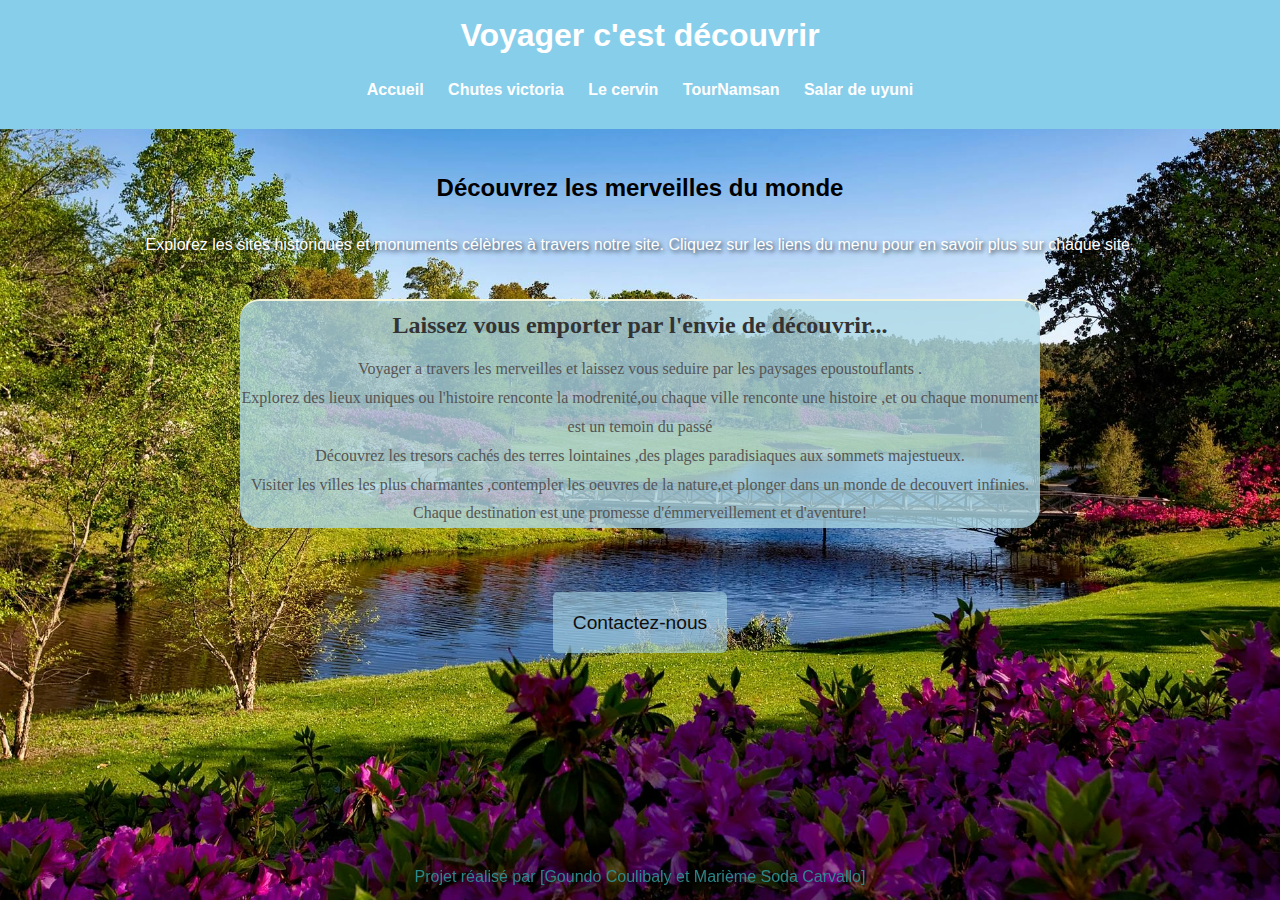
<file: index.html>
<!DOCTYPE html>
<html lang="fr">
<head>
    <meta charset="UTF-8">
    <meta name="viewport" content="width=device-width, initial-scale=1.0">
    <title>Accueil - Monuments et Sites Historiques</title>
    <link rel="stylesheet" href="styles.CSS">
</head>
<body>
    <header>
        <h1>Voyager c'est découvrir</h1>
        <nav>
            <ul>
                <li><a href="index.html">Accueil</a></li>
                <li><a href="Chutes victoria.html">Chutes victoria</a></li>
                <li><a href="Le cervin.html">Le cervin</a></li>
                <li><a href="TourNamsan.html">TourNamsan</a></li>
                <li><a href="Salar de Uyuni.html">Salar de uyuni</a></li>
            </ul>
        </nav>
    </header>
    <main>
        <h2>Découvrez les merveilles du monde</h2>
        <p class="petit">Explorez les sites historiques et monuments célèbres à travers notre site. Cliquez sur les liens du menu pour en savoir plus sur chaque site.</p>
    </main>
    <div>
    <section class="exploration">
        <h3>Laissez vous emporter par l'envie de découvrir...</h3>
        <p>
               Voyager a travers les merveilles et laissez vous seduire par les paysages epoustouflants . <br> 
         Explorez des lieux uniques ou l'histoire renconte la modrenité,ou chaque ville renconte une histoire ,et ou chaque monument est un temoin du passé <br>
         Découvrez les tresors cachés des terres lointaines ,des plages paradisiaques aux sommets majestueux. <br>
         Visiter les villes les plus charmantes ,contempler les oeuvres de la nature,et plonger dans un monde de decouvert infinies. <br>   
        Chaque destination est une promesse d'émmerveillement et d'aventure!
        </p>
    </section>
    <div class="main">
        <a href="contact.html" class="cta">Contactez-nous</a>
       
    </div>
      <div class="footer">
        <div class="marquee">Projet réalisé par [Goundo Coulibaly et Marième Soda Carvallo]</div>
      </div>


</body>
</html>
</file>
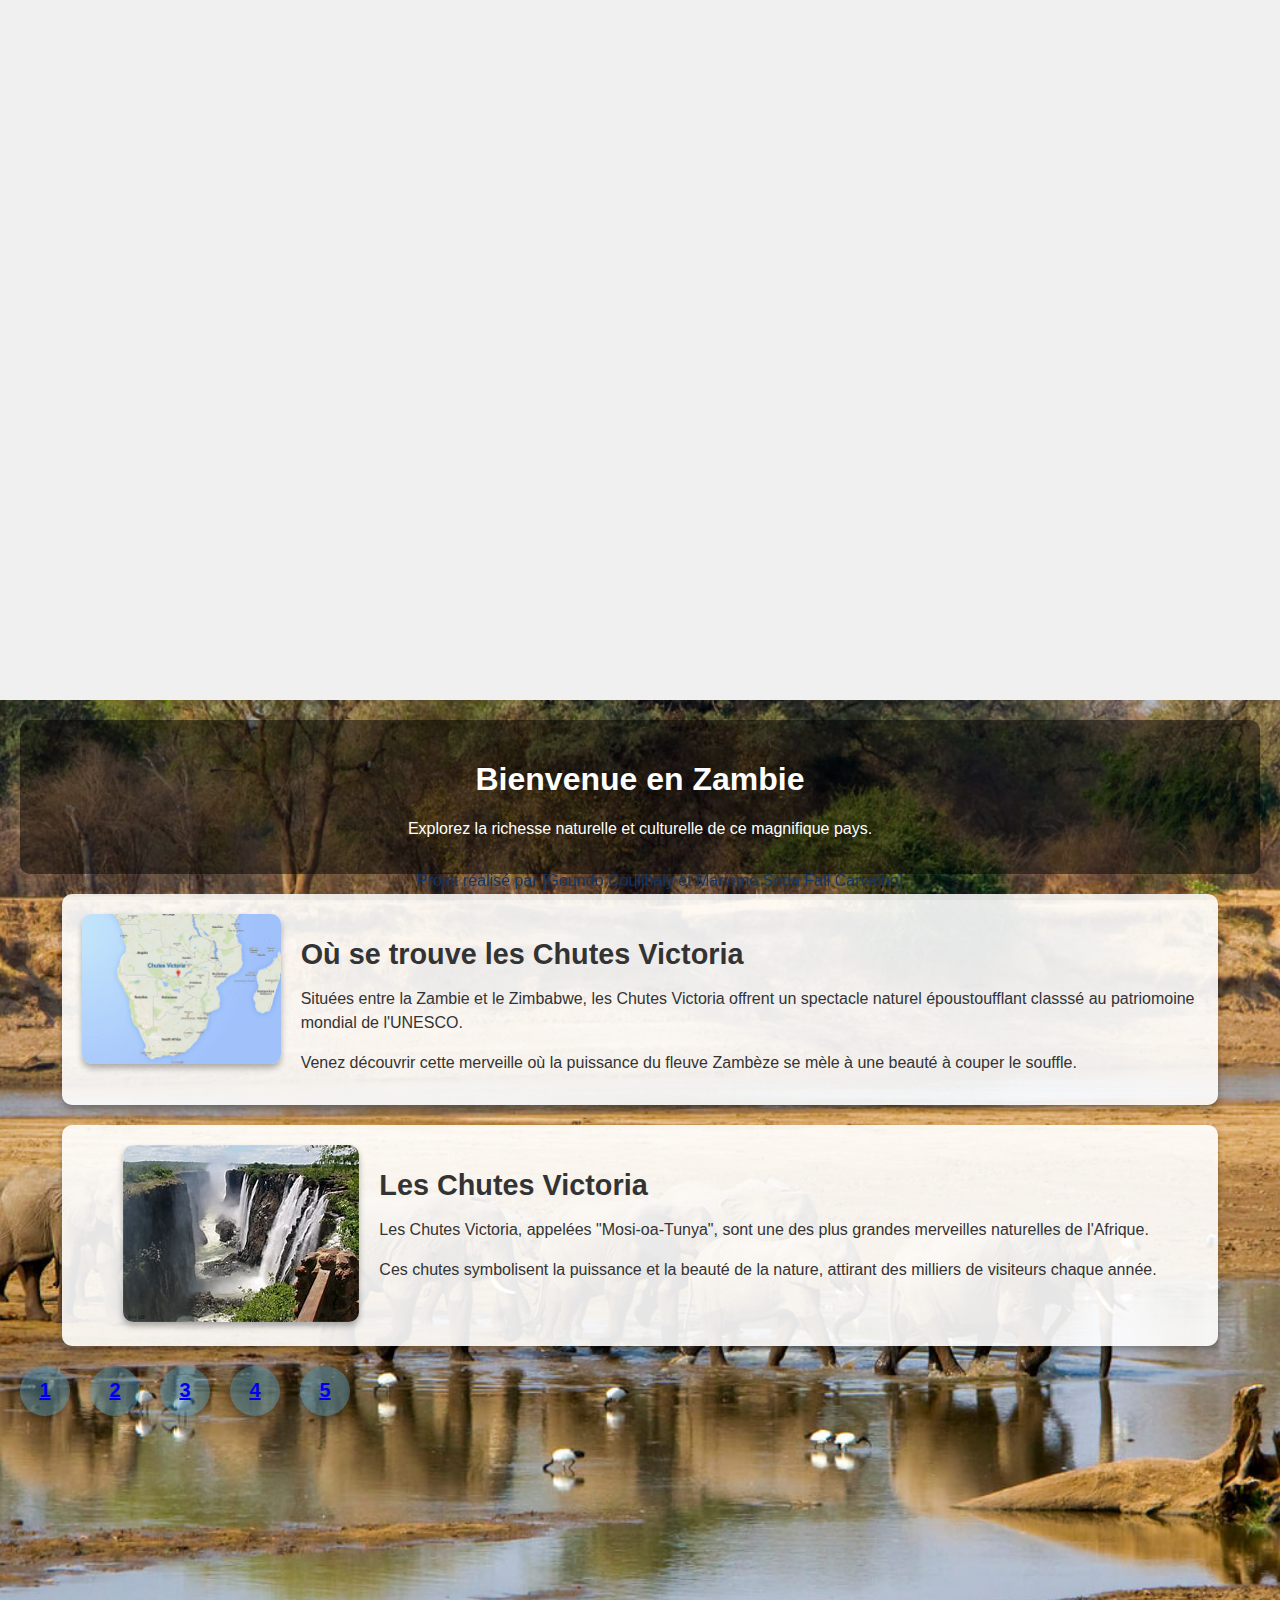
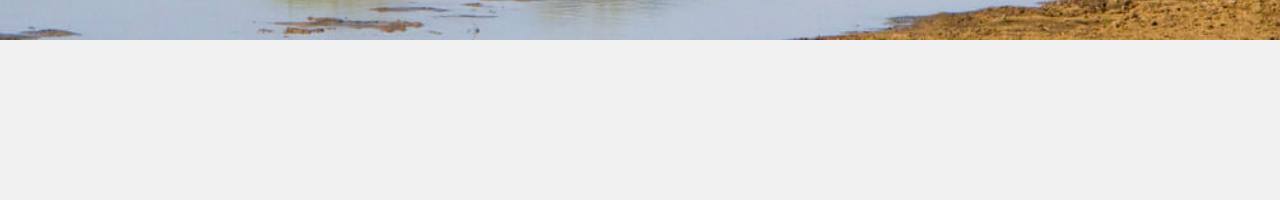
<file: Chutes victoria.html>
<!DOCTYPE html>
<html lang="en">
<head>
    <meta charset="UTF-8">
    <meta name="viewport" content="width=device-width, initial-scale=1.0">
    <title>Chutes Victoria</title>
    <link rel="stylesheet" href="test.css">
</head>
<body>
    <header class="hero-section">
        <div class="overlay">
            <h1>Bienvenue en Zambie</h1>
            <p>Explorez la richesse naturelle et culturelle de ce magnifique pays.</p>
        </div>
        <div class="carte-section">
            <div class="image-container">
                <img src="chutes-victoria-800x604.jpg" alt="Carte de la Zambie">
            </div>
            <div class="text-container">
                <h2>Où se trouve les Chutes Victoria</h2>
               <p>
                Situées entre la Zambie et le Zimbabwe, les Chutes Victoria offrent un spectacle naturel époustoufflant classsé au patriomoine mondial de l'UNESCO.
               </p>
               <p>Venez découvrir cette merveille où la puissance du fleuve Zambèze se mèle à une beauté à couper le souffle.</p>
            </div>
        </div>
        <div class="chutes-section">
            <div class="image-container">
                <img src="image.jpg" alt="Chutes Victoria">
            </div>
            <div class="text-container">
                <h2>Les Chutes Victoria</h2>
                <p>Les Chutes Victoria, appelées "Mosi-oa-Tunya", sont une des plus grandes merveilles naturelles de l'Afrique.</p>
                <p>Ces chutes symbolisent la puissance et la beauté de la nature, attirant des milliers de visiteurs chaque année.</p>
            </div>
        </div>
    
      <div class="footer">
        <div class="marquee">Projet réalisé par [Goundo Coulibaly et Marième Soda Fall Carvalho]</div>
    </div>
    <div class="container">
      <div class="number"><a href="index.html">1</a></div>
      <div class="number"><a href="Chutes victoria.html">2</a></div>
      <div class="number"><a href="Le cervin.html">3</a></div>
      <div class="number"><a href="TourNamsan.html">4</a></div>
      <div class="number"><a href="Salar de Uyuni.html">5</a></div>
    </div>
</body>
</html>
</file>
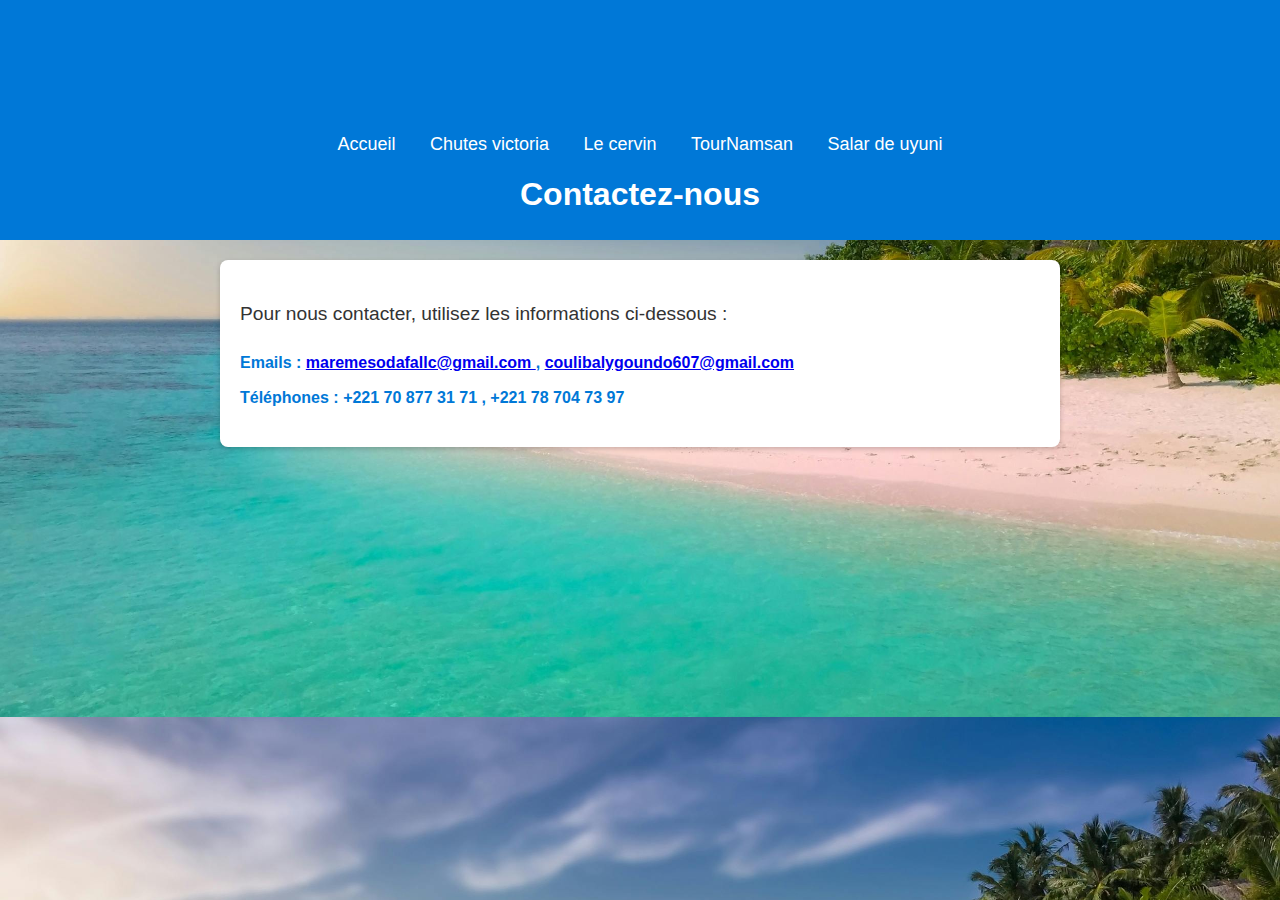
<file: contact.html>
<!DOCTYPE html>
<html lang="en">
<head>
    <meta charset="UTF-8">
    <meta name="viewport" content="width=device-width, initial-scale=1.0">
    <title>Contacts</title>
    <link rel="stylesheet" href="contact.css">
</head>
<body>
    <header>
        <nav>
            <ul>
                <li><a href="index.html">Accueil</a></li>
                <li><a href="Chutes victoria.html">Chutes victoria</a></li>
                <li><a href="Le cervin.html">Le cervin</a></li>
                <li><a href="TourNamsan.html">TourNamsan</a></li>
                <li><a href="Salar de Uyuni.html">Salar de uyuni</a></li>
                
            </ul>
        </nav>
        <h1>Contactez-nous</h1>
    </header>
    <main>
        <p>Pour nous contacter, utilisez les informations ci-dessous :</p>
        <ul>
            <li>Emails : <a href="mailto:maremesodafallc@gmail.com">maremesodafallc@gmail.com </a>, <a href="mailto:coulibalygoundo607@gmail.com">coulibalygoundo607@gmail.com</a></li>
            <li>Téléphones : +221 70 877 31 71 , +221 78 704 73 97</li>
        </ul>
    </main>
</body>
</html>
</file>
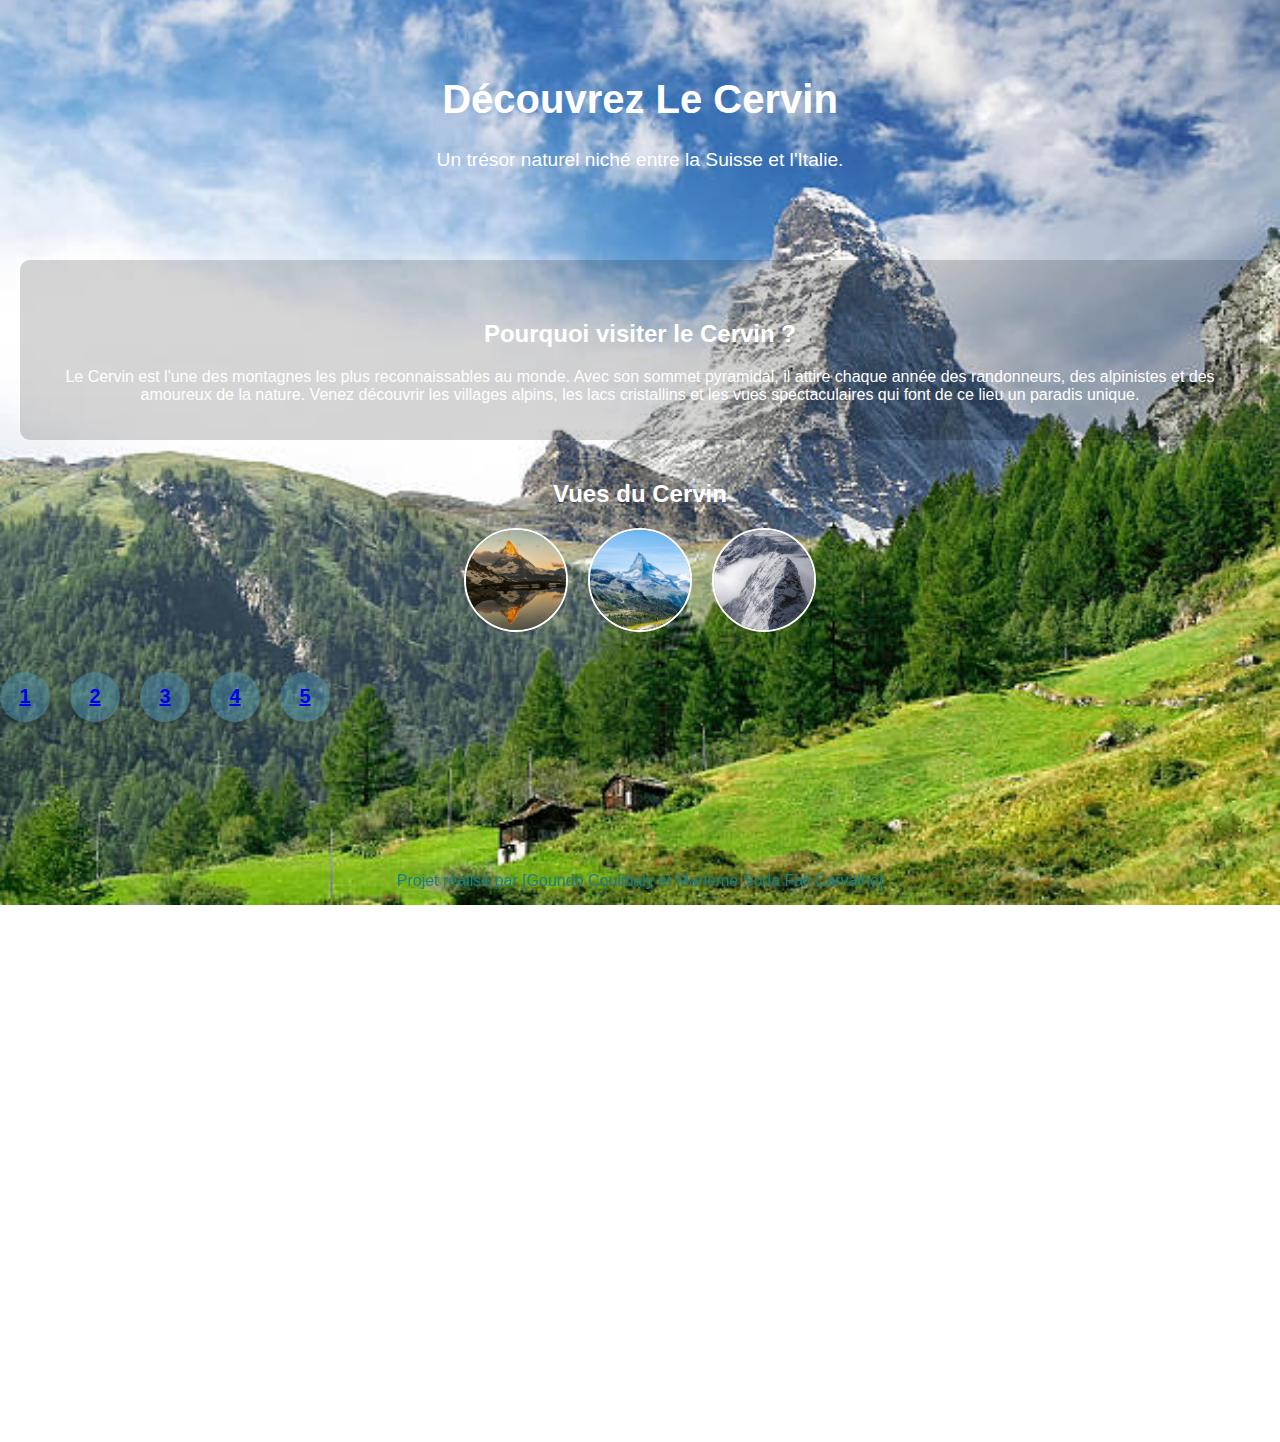
<file: Le cervin.html>
<!DOCTYPE html>
<html lang="fr">
<head>
    <meta charset="UTF-8">
    <meta name="viewport" content="width=device-width, initial-scale=1.0">
    <title>Le Cervin - Une Merveille Suisse</title>
    <link rel="stylesheet" href="test2.css">
</head>
<body>
    <header class="header">
        <h1>Découvrez Le Cervin</h1>
        <p>Un trésor naturel niché entre la Suisse et l'Italie.</p>
    </header>

    <section class="main-content">
        <div class="main-image">
        </div>
        <div class="description">
            <h2>Pourquoi visiter le Cervin ?</h2>
            <p>
                Le Cervin est l'une des montagnes les plus reconnaissables au monde. Avec son sommet pyramidal, 
                il attire chaque année des randonneurs, des alpinistes et des amoureux de la nature. Venez 
                découvrir les villages alpins, les lacs cristallins et les vues spectaculaires qui font de ce 
                lieu un paradis unique.
            </p>
        </div>
    </section>
    <section class="gallery">
        <h2>Vues du Cervin</h2>
        <div class="circle-images">
            <img src="cervin-.jpg" alt="Vue au coucher du soleil">
            <img src="vue-sommet-du-cervin-zermatt-suisse_1339-117734.avif" alt="Vue depuis Zermatt">
            <img src="sommet-du-cervin-202006_dsc0913.webp" alt="Vue côté nord">
        </div>
    </section>
  <div class="footer">
    <div class="marquee">Projet réalisé par [Goundo Coulibaly et Marième Soda  Fall Carvalho]</div>
  </div>
</div>
<div class="container">
  <div class="number"><a href="index.html">1</a></div>
  <div class="number"><a href="Chutes victoria.html">2</a></div>
  <div class="number"><a href="Le cervin.html">3</a></div>
  <div class="number"><a href="TourNamsan.html">4</a></div>
  <div class="number"><a href="Salar de Uyuni.html">5</a></div>
</div>
</body>
</html>
</file>
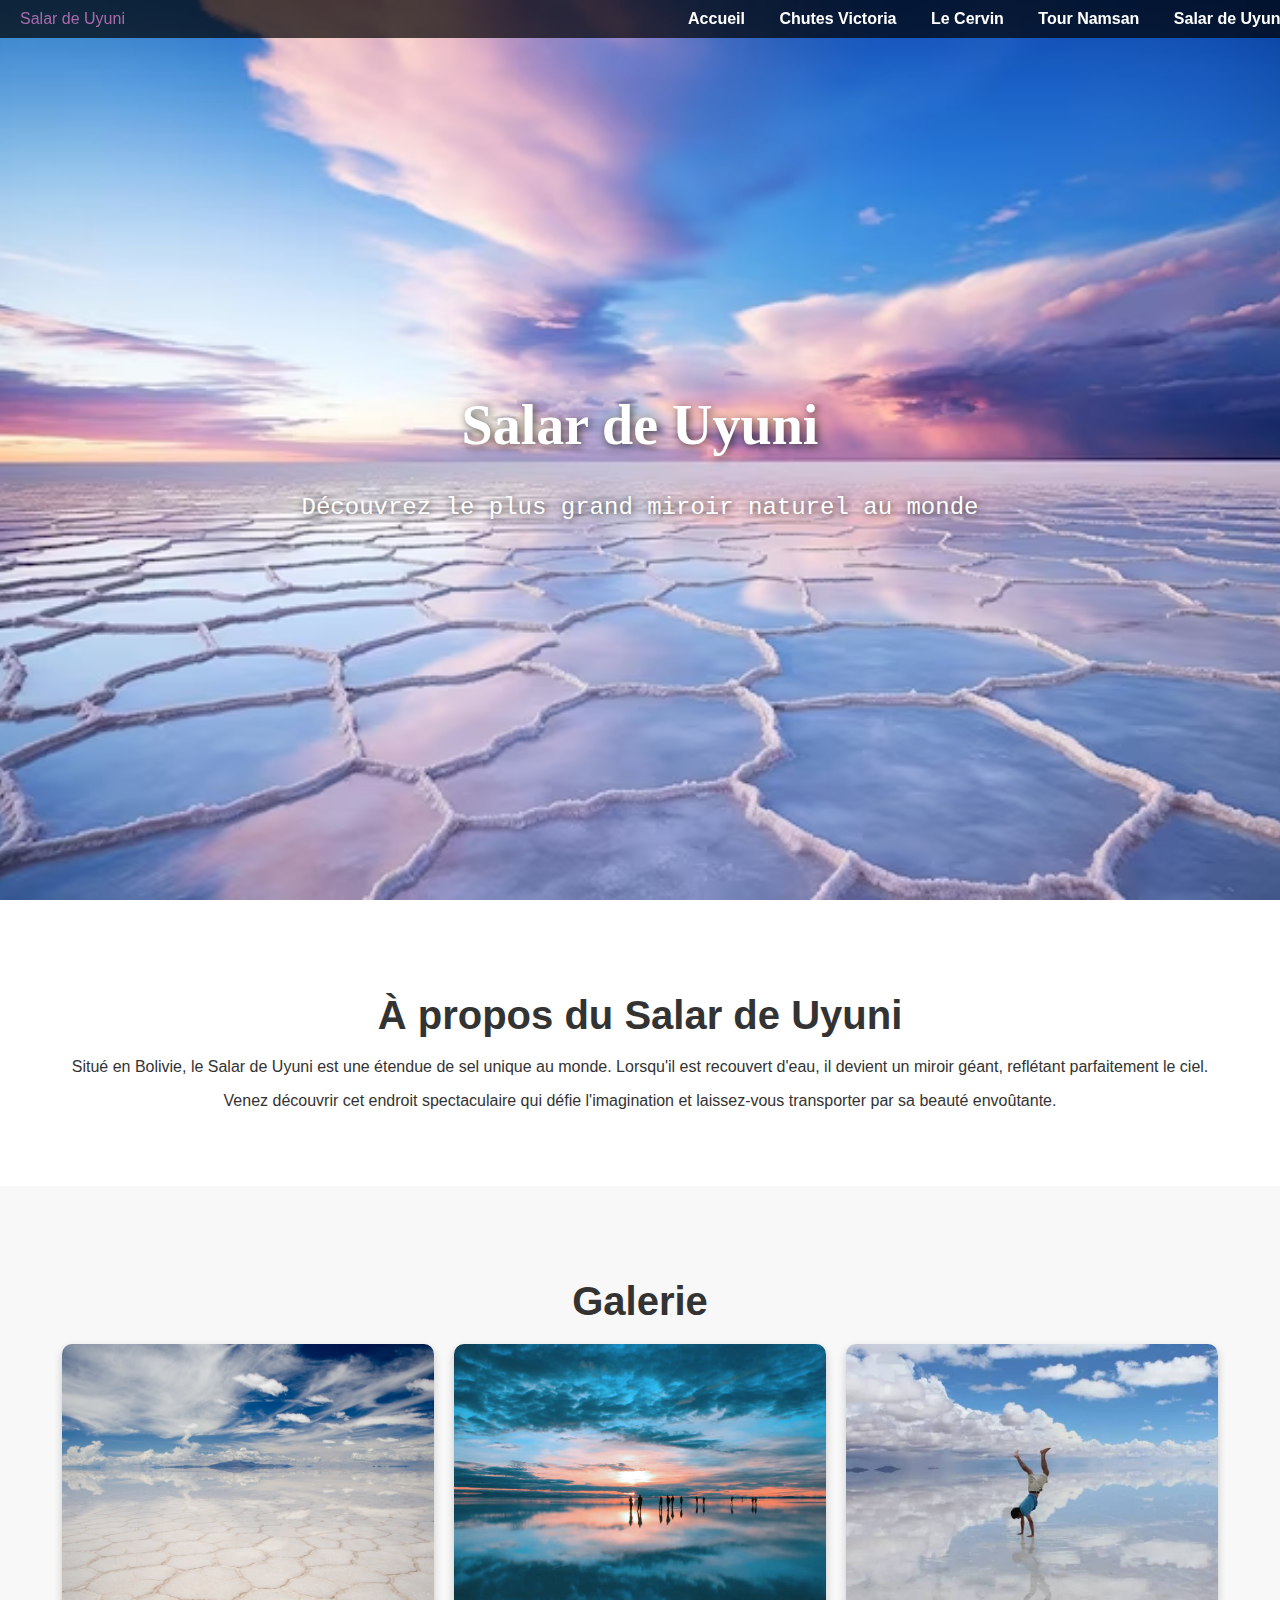
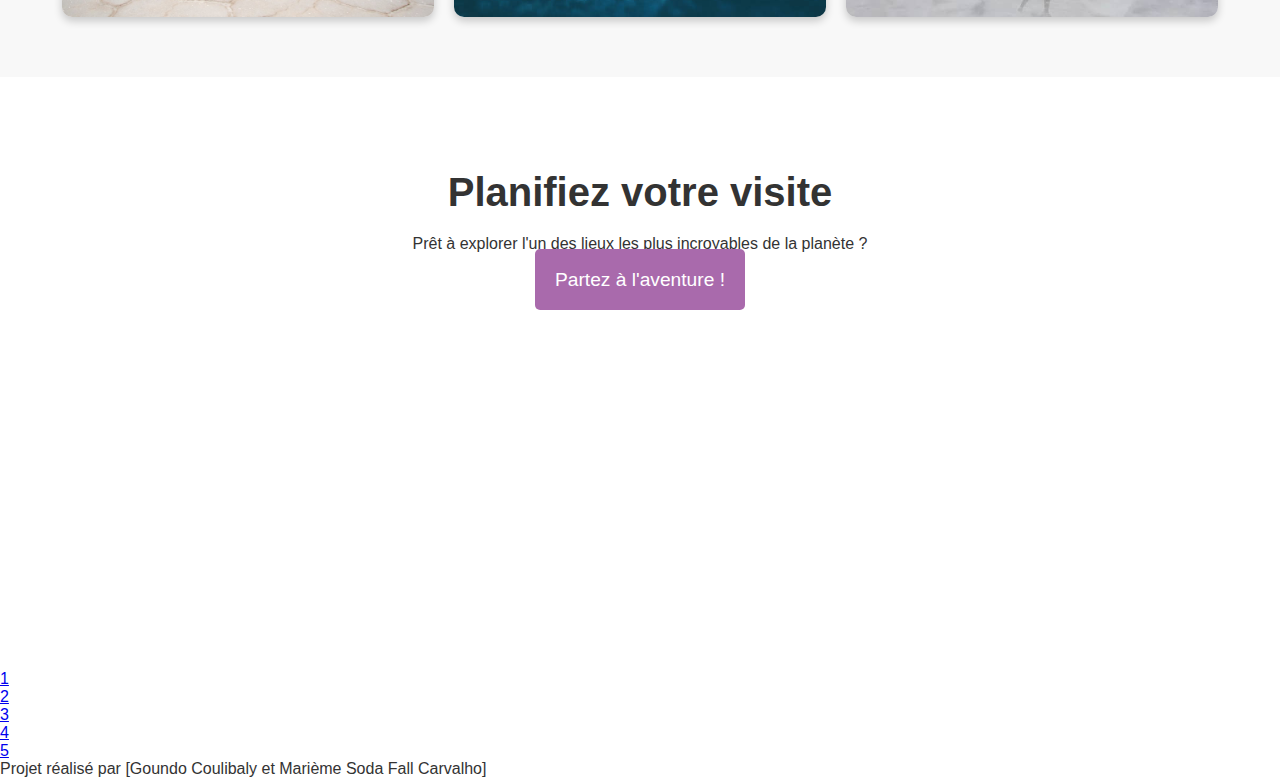
<file: Salar de Uyuni.html>
<!DOCTYPE html>
<html lang="fr">

<head>
    <meta charset="UTF-8">
    <meta name="viewport" content="width=device-width, initial-scale=1.0">
    <meta name="description" content="Découvrez la beauté envoûtante du Salar de Uyuni, le plus grand désert de sel au monde, situé en Bolivie.">
    <title>Salar de Uyuni - Le Miroir du Monde</title>
    <link rel="stylesheet" href="salardeuyuni.css">
</head>

<body>
    
    <nav>
        <div class="logo">Salar de Uyuni</div>
        <div>
            <a href="index.html">Accueil</a>
            <a href="Chutes victoria.html">Chutes Victoria</a>
            <a href="Le cervin.html">Le Cervin</a>
            <a href="TourNamsan.html">Tour Namsan</a>
            <a href="Salar de Uyuni.html">Salar de Uyuni</a>
        </div>
    </nav>

    
    <header>
        <div>
            <h1>Salar de Uyuni</h1>
            <p>Découvrez le plus grand miroir naturel au monde</p>
        </div>
    </header>

    
    <section id="about" class="section">
        <h2>À propos du Salar de Uyuni</h2>
        <p>Situé en Bolivie, le Salar de Uyuni est une étendue de sel unique au monde. Lorsqu'il est recouvert d'eau, il devient un miroir géant, reflétant parfaitement le ciel.</p>
        <p>Venez découvrir cet endroit spectaculaire qui défie l'imagination et laissez-vous transporter par sa beauté envoûtante.</p>
    </section>

    
    <section id="gallery" class="section">
        <h2>Galerie</h2>
        <div class="gallery">
            <img src="123.jpeg" alt="Vue du Salar de Uyuni">
            <img src="istockphoto-639412384-612x612.jpg" alt="Reflets au Salar de Uyuni">
            <img src="Sans titre1.jpeg" alt="Paysages du Salar de Uyuni">
        </div>
    </section>

    
    <section id="visit" class="section">
        <h2>Planifiez votre visite</h2>
        <p>Prêt à explorer l'un des lieux les plus incroyables de la planète ?</p>
        <a href="#" class="cta">Partez à l'aventure !</a>
    </section>
    <div class="video">
        <iframe width="560" height="315" src="https://www.youtube.com/embed/x53KnDAZVOU?si=dXZ8T3JujJ-Gol6D" title="YouTube video player" frameborder="0" allow="accelerometer; autoplay; clipboard-write; encrypted-media; gyroscope; picture-in-picture; web-share" referrerpolicy="strict-origin-when-cross-origin" allowfullscreen></iframe>
    </div>
      <div class="container">
        <div class="number"><a href="index.html">1</a></div>
        <div class="number"><a href="Chutes victoria.html">2</a></div>
        <div class="number"><a href="Le cervin.html">3</a></div>
        <div class="number"><a href="TourNamsan.html">4</a></div>
        <div class="number"><a href="Salar de Uyuni.html">5</a></div>
      </div>
      <div class="footer">
        <div class="marquee">Projet réalisé par [Goundo Coulibaly et Marième Soda  Fall Carvalho]</div>
      </div>
</body>

</html>
</file>
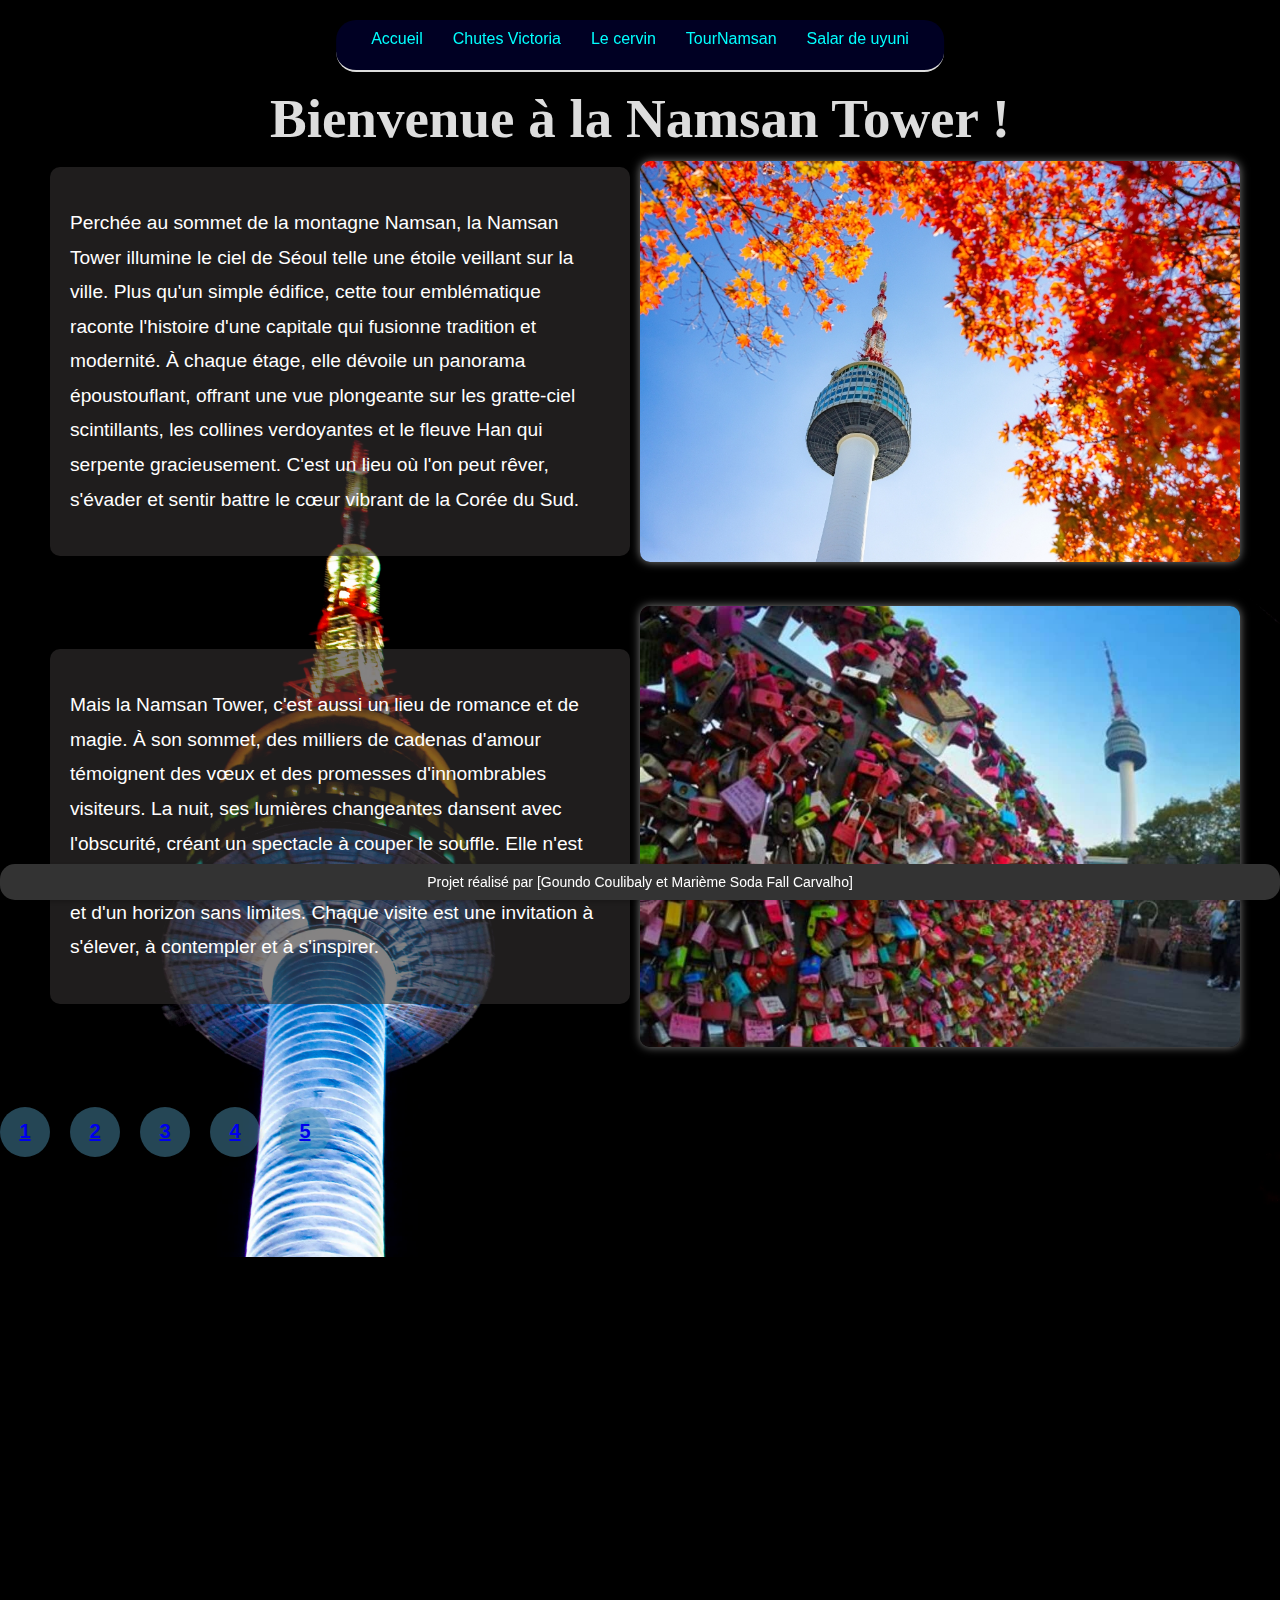
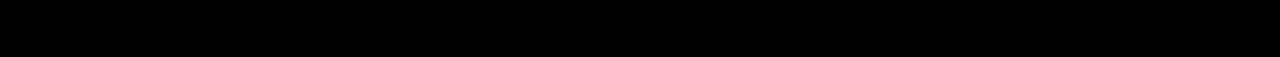
<file: TourNamsan.html>
<!DOCTYPE html>
<html lang="en">
<head>
    <meta charset="UTF-8">
    <meta name="viewport" content="width=device-width, initial-scale=1.0">
    <title>Tour Namsan_Corée du Sud</title>
    <link rel="stylesheet" href="styles3.css">

<body>
    <header >
       
            <h1>Bienvenue à la Namsan Tower !</h1>
       
     
        
   
    </header>

    
    
<main>
    <nav class="navbar">
        <ul class="nav-links">
            <li><a href="index.html">Accueil</a></li>
            <li><a href="Chutes victoria.html">Chutes Victoria</a></li>
            <li><a href="Le cervin.html">Le cervin</a></li>
            <li><a href="TourNamsan.html">TourNamsan</a></li>
            <li><a href="Salar de Uyuni.html">Salar de uyuni</a></li>
        </ul>
    </nav>
    <section class="content">
        <div class="text-image">
            <div class="text-box">
                <p>
                    Perchée au sommet de la montagne Namsan, la Namsan Tower illumine le ciel de Séoul telle une étoile veillant sur la ville. 
                    Plus qu'un simple édifice, cette tour emblématique raconte l'histoire d'une capitale qui fusionne tradition et modernité. 
                    À chaque étage, elle dévoile un panorama époustouflant, offrant une vue plongeante sur les gratte-ciel scintillants, les collines 
                    verdoyantes et le fleuve Han qui serpente gracieusement. C'est un lieu où l'on peut rêver, s'évader et sentir battre le cœur vibrant de la Corée du Sud.
                </p>
            </div>
            <img src="3089729_image2_1.jpg" alt="Vue nocturne de la Namsan Tower">
        </div>

        <div class="text-image">
            <img src="Sans titre.jpeg" alt="Cadenas d'amour à la Namsan Tower">
            <div class="text-box">
                <p>
                    Mais la Namsan Tower, c'est aussi un lieu de romance et de magie. À son sommet, des milliers de cadenas d'amour témoignent des vœux 
                    et des promesses d'innombrables visiteurs. La nuit, ses lumières changeantes dansent avec l'obscurité, créant un spectacle à couper le souffle. 
                    Elle n'est pas qu'une tour, mais un symbole : celui de l'amour, de l'espoir et d'un horizon sans limites. Chaque visite est une invitation à 
                    s'élever, à contempler et à s'inspirer.
                </p>
            </div>
        </div>
    </section>
</main>
        
      <div class="footer">
        <div class="marquee">Projet réalisé par [Goundo Coulibaly et Marième Soda  Fall Carvalho]</div>
      </div>
    </div>
    <div class="container">
      <div class="number"><a href="index.html">1</a></div>
      <div class="number"><a href="Chutes victoria.html">2</a></div>
      <div class="number"><a href="Le cervin.html">3</a></div>
      <div class="number"><a href="TourNamsan.html">4</a></div>
      <div class="number"><a href="Salar de Uyuni.html">5</a></div>
    </div>
</body>
</html>
</file>
<file: styles.CSS>
body {
    font-family: Arial, sans-serif;
    margin: 0;
    padding: 0;
    line-height: 1.6;
}
header {
    background: #87CEEB;
    color: white;
    padding: 10px 20px;
    text-align: center;
}

header h1 {
    margin: 0;
}
nav ul {
    list-style: none;
    padding: 0;
}

nav ul li {
    display: inline;
    margin: 0 10px;
}

nav ul li a {
    color: white;
    text-decoration: none;
    font-weight: bold;
}

main {
    padding: 20px;
    text-align: center;
    
}
.main{
    text-align: center;
    margin-top:80px ;
}
.cta{
    background: rgba(173, 216, 230, 0.596);
    color: rgb(15, 14, 14);
    padding: 20px;
    border-radius: 5px;
    text-decoration: none;
    font-size: 1.2rem;
}



footer {
    background: #333;
    color: rgb(116, 55, 55);
    text-align: center;
    padding: 10px 0;
    margin-top: 20px;
}

html{
    background-image: url(pexels-pixabay-158063.jpg);
    background-size: cover;
    background-repeat: no-repeat;
    background-position: center;
    height: 100vh;
    margin: 0;
}
.exploration {
    background-color: rgba(173, 216, 230, 0.8);
    margin-left: 90px;
    margin-right: 90px;
    text-align: center;
    border-top: 2px solid #F5F5DC;
    border-radius: 20px;
    width: 70%;
    max-width: 800px;
    margin: 0 auto;
    text-align: center;
}

.exploration h3 {
    color: #333;
    font-size: 1.5em;
    font-family: 'Great Vibes';
    margin-top: 10px;
    margin-bottom: 10px;
    padding: 0;
    line-height: 1.2;
}

.exploration p {
    color: #555;
    font-size: 1em;
    line-height: 1.8;
    font-family: 'Cinzel Decorative';
}
.petit{
    background: rgba(255, 255, 255, 0,7);
    padding: 5px 10px;
    color:#333333ef;
    font-size: 18;
    border-radius:5px;
    color:white;
    text-shadow: 2px 2px 4px rgba(0, 0, 0, 0.7);
}
body {
    margin: 0;
    padding: 0;
    font-family: Arial, sans-serif;
  }
  
  .footer {
    position: fixed;
    bottom: 0;
    width: 100%;
    background-color: #33333300;
    color: rgba(46, 148, 151, 0.897);
    text-align: center;
    padding: 10px 0;
    overflow: hidden;
  }
  
  .marquee {
    display: inline-block;
    white-space: nowrap;
    animation: scroll 10s linear infinite;
  }
  
  @keyframes scroll {
    0% {
      transform: translateX(100%);
    }
    100% {
      transform: translateX(-100%);
    }
  }
</file>
<file: test.css>
.hero-section {
    background: url('image\ de\ fond.jpg') no-repeat center center;
    background-size: cover;
    height: 100vh;
    padding: 20px;
    position: relative;
    color: #fff;
}


.overlay {
    text-align: center;
    background-color: rgba(0, 0, 0, 0.5);
    padding: 20px;
    border-radius: 10px;
    position: relative;
    margin-bottom: 20px;
}
.chutes-section {
    display: flex;
    justify-content: center;
    align-items: flex-start;
    gap: 20px;
    background-color: rgba(255, 255, 255, 0.9); 
    padding: 20px;
    border-radius: 10px;
    box-shadow: 0 4px 6px rgba(0, 0, 0, 0.3);
    margin: 20px auto;
    max-width: 90%;
    width: 1200px;
}

.image-container img {
    max-width: 300px;
    border-radius: 10px;
    box-shadow: 0 4px 6px rgba(0, 0, 0, 0.3);
}

.text-container {
    color: #333;
}

.text-container h2 {
    font-size: 1.8rem;
    margin-bottom: 10px;
}

.text-container p {
    font-size: 1rem;
    line-height: 1.5;
    margin-bottom: 10px;
}

.carte-section {
    display: flex;
    justify-content: center;
    align-items: flex-start;
    gap: 20px;
    background-color: rgba(255, 255, 255, 0.9); 
    padding: 20px;
    border-radius: 10px;
    box-shadow: 0 4px 6px rgba(0, 0, 0, 0.3);
    margin: 20px auto;
    max-width: 90%;
    width: 1200px;
}

.carte-section .image-container img {
    max-width: 300px;
    border-radius: 10px;
    height: 150px;
    box-shadow: 0 4px 6px rgba(0, 0, 0, 0.3);
}

.carte-section .text-container {
    color: #333;
}

.carte-section .text-container h2 {
    font-size: 1.8rem;
    margin-bottom: 10px;
}

.carte-section .text-container p {
    font-size: 1rem;
    line-height: 1.5;
    margin-bottom: 10px;
}
footer{
    size: 1cm;
}
body {
    margin: 0;
    padding: 0;
    padding-top: 0;
    
    font-family: Arial, sans-serif;
  }
  
  .footer {
    position: fixed;
    bottom: 0;
    width: 100%;
    background-color: #33333309;
    color: rgb(18, 54, 102);
    text-align: center;
    padding: 10px 0;
    overflow: hidden;
    z-index: 1;
  }
  
  .marquee {
    display: inline-block;
    white-space: nowrap;
    animation: scroll 10s linear infinite;
  }
  
  @keyframes scroll {
    0% {
      transform: translateX(100%);
    }
    100% {
      transform: translateX(-100%);
    }
  }
  body {
    margin: 0;
    padding: 0;
    font-family: Arial, sans-serif;
    background-color: #f0f0f0;
    display: flex;
    justify-content: center;
    align-items: center;
    height: 100vh;
    z-index: 11;
  }
  
  .container {
    display: flex;
    gap: 20px;
  }
  
  .number {
    width: 50px;
    height: 50px;
    display: flex;
    justify-content: center;
    align-items: center;
    background-color: #4CAF50;
    color: white;
    border-radius: 50%;
    font-size: 20px;
    font-weight: bold;
    box-shadow: 0 4px 6px rgba(0, 0, 0, 0.2);
    cursor: pointer;
    transition: transform 0.3s, background-color 0.3s;
  }
  
  .number:hover {
    transform: scale(1.2);
    background-color: #45a049;
  }
  .container {
    display: flex;
    gap: 20px;
  }
  
  .number {
    width: 50px;
    height: 50px;
    display: flex;
    justify-content: center;
    align-items: center;
    background-color: #4c90af7c;
    color: white;
    border-radius: 50%;
    font-size: 20px;
    font-weight: bold;
    box-shadow: 0 4px 6px rgba(0, 0, 0, 0.2);
    cursor: pointer;
    transition: transform 0.3s, background-color 0.3s;
  }
  
  .number:hover {
    transform: scale(1.2);
    background-color: #7e85924b;
  }
  body{
    margin-top: 80vh;
    padding-bottom: 20vh;
  }
</file>
<file: contact.css>
body {
    font-family: Arial, sans-serif;
    margin: 0;
    padding: 0;
    background-color: #f4f4f9;
    color: #333;
    line-height: 1.6;
    background-image: url(pexels-pixabay-221471.jpg);
    background-size: cover;
  }
  
  nav {
    background-color: #0078d7; 
    padding: 10px 0;
    margin-top: 100px;
  }
  
  nav ul {
    list-style: none;
    margin: 0;
    padding: 0;
    text-align: center;
  }
  
  nav ul li {
    display: inline;
    margin: 0 15px;
  }
  
  nav ul li a {
    text-decoration: none;
    color: white;
    font-size: 18px;
  }
  
  nav ul li a:hover {
    text-decoration: underline;
  }
  
  header {
    background-color: #0078d7;
    color: white;
    text-align: center;
    padding: 20px 0;
  }
  
  header h1 {
    margin: 0;
    font-size: 2em;
  }
  
  main {
    max-width: 800px;
    margin: 20px auto;
    background: white;
    padding: 20px;
    border-radius: 8px;
    box-shadow: 0 2px 5px rgba(0, 0, 0, 0.2);
  }
  
  main p {
    font-size: 1.2em;
    margin-bottom: 20px;
  }
  
  main ul {
    list-style: none;
    padding: 0;
  }
  
  main ul li {
    margin: 10px 0;
    font-size: 1em;
    color: #0078d7;
    font-weight: bold;
  }
</file>
<file: test2.css>
body {
    font-family: Arial, sans-serif;
    margin: 0;
    padding: 0;
    background: url('mont\ cervin.jpg') no-repeat center center fixed;
    background-size: cover;
    color: white;
}

.header {
    text-align: center;
    padding: 50px 20px;
    background: rgba(0, 0, 0, 0);
}

.header h1 {
    font-size: 2.5em;
}

.header p {
    font-size: 1.2em;
}

.main-content {
    display: flex;
    flex-direction: column;
    align-items: center;
    margin: 20px;
    padding: 20px;
    background: rgba(0, 0, 0, 0.164);
    border-radius: 10px;
}

.main-image img {
    max-width: 100%;
    border-radius: 10px;
}

.description {
    margin-top: 20px;
    text-align: center;
}

.gallery {
    margin: 40px 20px;
    text-align: center;
}

.gallery h2 {
    margin-bottom: 20px;
}

.circle-images {
    display: flex;
    justify-content: center;
    gap: 20px;
}

.circle-images img {
    width: 100px;
    height: 100px;
    border-radius: 50%;
    border: 2px solid white;
    object-fit: cover;
}
body {
    margin: 0;
    padding: 0;
    font-family: Arial, sans-serif;
  }
  
  .footer {
    position: fixed;
    bottom: 0;
    width: 100%;
    background-color: #3333330e;
    color: rgb(25, 126, 139);
    text-align: center;
    padding: 10px 0;
    overflow: hidden;
    z-index: 1;
  }
  
  .marquee {
    display: inline-block;
    white-space: nowrap;
    animation: scroll 10s linear infinite;
  }
  
  @keyframes scroll {
    0% {
      transform: translateX(100%);
    }
    100% {
      transform: translateX(-100%);
    }
  }
  .container {
    display: flex;
    gap: 20px;
    z-index: 11;
  }
  
  .number {
    width: 50px;
    height: 50px;
    display: flex;
    justify-content: center;
    align-items: center;
    background-color: #4c90af7c;
    color: white;
    border-radius: 50%;
    font-size: 20px;
    font-weight: bold;
    box-shadow: 0 4px 6px rgba(0, 0, 0, 0.2);
    cursor: pointer;
    transition: transform 0.3s, background-color 0.3s;
  }
  
  .number:hover {
    transform: scale(1.2);
    background-color: #7e85924b;
  }
  body{
    padding-bottom: 80vh;
  }
</file>
<file: salardeuyuni.css>
body {
    margin: 0;
    font-family: 'Arial', sans-serif;
    color: #333;
}

header {
    height: 100vh;
    background: url('salar-de-uyuni-bolivia-salt-flat-wonder_980353-1188.avif') no-repeat center center/cover;
    display: flex;
    justify-content: center;
    align-items: center;
    text-align: center;
    color: white;
}

header h1 {
    font-size: 3.5rem;
    text-shadow: 2px 2px 10px rgba(0, 0, 0, 0.7);
    font-family: Comic Sans;
}

header p {
    font-size: 1.5rem;
    margin-top: 10px;
    text-shadow: 1px 1px 8px rgba(0, 0, 0, 0.774);
    font-family: Courier;
}

nav {
    position: fixed;
    top: 0;
    left: 0;
    width: 100%;
    background: rgba(0, 0, 0, 0.7);
    padding: 10px 20px;
    display: flex;
    justify-content: space-between;
    align-items: center;
    z-index: 1000;
}

nav a {
    color: white;
    text-decoration: none;
    margin: 0 15px;
    font-weight: bold;
}

.section {
    padding: 60px 20px;
    text-align: center;
}

.section:nth-child(even) {
    background: #f8f8f8;
}

.section h2 {
    font-size: 2.5rem;
    margin-bottom: 20px;
}

.gallery {
    display: flex;
    flex-wrap: wrap;
    justify-content: center;
    gap: 20px;
}

.gallery img {
    width: 30%;
    border-radius: 10px;
    box-shadow: 0 4px 8px rgba(0, 0, 0, 0.2);
}

.cta {
    background: #a96aac;
    color: white;
    padding: 20px;
    border-radius: 5px;
    text-decoration: none;
    font-size: 1.2rem;
}
  
.video{
    text-align: center;
   
}

.logo{
    color: #a96aac;
}
footer {
    text-align: center;
    padding: 20px;
    background: #333;
    color: white;
}
</file>
<file: styles3.css>
body {
    margin: 0;
    padding: 0;
    background-image: url('86a825aa2859f34c8804e6ccec888987.webp'); 
    background-size: contain; 
    background-repeat: no-repeat; 
    background-position: 10% center; 
    background-color: #000;
    height: 100vh; 
    width: 100%; /
}

header{
    height: 100px;
    
}
header h1 {
    text-align: center;
    color: #ddd;
    padding-top: 50px;
    font-family: Brush Script MT, cursive;
    font-size: 55px;
  
    
   
    
}

nav{
    height: 30px;
    
    top: 20px;
    left: 50%;
    transform: translateX(-50%);
    background: rgba(0, 0, 0, 0.7);
    border-radius: 20px;
    box-shadow: 0 4px 6px rgba(0, 0, 0, 0.3);
    z-index: 1000;
    border-bottom: 2px solid #ddd;
    position: fixed;
}



.nav-links {
    display: flex;
    list-style: none;
    margin: 0;
    padding: 0;
}

.nav-links li {
    margin: 0 15px;
}

.nav-links a {
    text-decoration: none;
    color: #fff;
    font-size: 16px;
    transition: color 0.3s;
}

.nav-links a:hover {
    color: #FFD700;
}

.footer {
    position: fixed;
    bottom: 10px;
    left: 50%;
    transform: translateX(-50%);
    background: rgba(0, 0, 0, 0.5);
    padding: 5px 15px;
    border-radius: 15px;
    font-size: 14px;
    text-align: center;
    box-shadow: 0 2px 4px rgba(0, 0, 0, 0.2);
}
p {
    color:#fff
}

.navbar {
    position: fixed;
    top: 20px;
    left: 50%;
    transform: translateX(-50%);
    background: rgba(0, 0, 50, 0.7); 
    padding: 10px 20px;
    border-radius: 20px;
    box-shadow: 0 4px 6px rgba(0, 0, 0, 0.3);
    z-index: 1000;
}

.nav-links a {
    text-decoration: none;
    color: #00FFFF; 
    font-size: 16px;
    transition: color 0.3s;
}

.nav-links a:hover {
    color: #FFD700; 
}
.footer {
    position: fixed;
    bottom: 10px;
    left: 50%;
    transform: translateX(-50%);
    background: rgba(0, 0, 50, 0.5); 
    padding: 5px 15px;
    border-radius: 15px;
    font-size: 14px;
    text-align: center;
    box-shadow: 0 2px 4px rgba(0, 0, 0, 0.2);
    color: #fff; 
}
main {
    padding: 20px;
}

.content {
    max-width: 1200px;
    margin: 0 auto;
}

.text-image {
    display: flex;
    align-items: center;
    margin-bottom: 40px;
}

.text-image:nth-child(even) {
    flex-direction: row-reverse;
}

.text-box {
    background-color: rgba(51, 49, 49, 0.6);
    padding: 20px;
    border-radius: 10px;
    margin: 10px;
    width: 50%;
}

.text-box p {
    font-size: 1.2em;
    line-height: 1.8em;
}

img {
    width: 50%;
    border-radius: 10px;
    box-shadow: 0 0 10px rgba(255, 255, 255, 0.5);
}
body {
    margin: 0;
    padding: 0;
    font-family: Arial, sans-serif;
    padding-bottom: 10vh;
  }
  
  .footer {
    position: fixed;
    bottom: 0;
    width: 100%;
    background-color: #333;
    color: white;
    text-align: center;
    padding: 10px 0;
    overflow: hidden;
    z-index: 1;
  }
  
  .marquee {
    display: inline-block;
    white-space: nowrap;
    animation: scroll 10s linear infinite;
    z-index: 1;
  }
  
  @keyframes scroll {
    0% {
      transform: translateX(100%);
    }
    100% {
      transform: translateX(-100%);
    }
  }
  .container {
    display: flex;
    gap: 20px;
    z-index: 11;
  }
  
  .number {
    width: 50px;
    height: 50px;
    display: flex;
    justify-content: center;
    align-items: center;
    background-color: #4c90af7c;
    color: white;
    border-radius: 50%;
    font-size: 20px;
    font-weight: bold;
    box-shadow: 0 4px 6px rgba(0, 0, 0, 0.2);
    cursor: pointer;
    transition: transform 0.3s, background-color 0.3s;
}
  
.number:hover {
  transform: scale(1.2);
  background-color: #7e85924b;
}
  body{
    padding-bottom: 80vh;
  }
</file>
